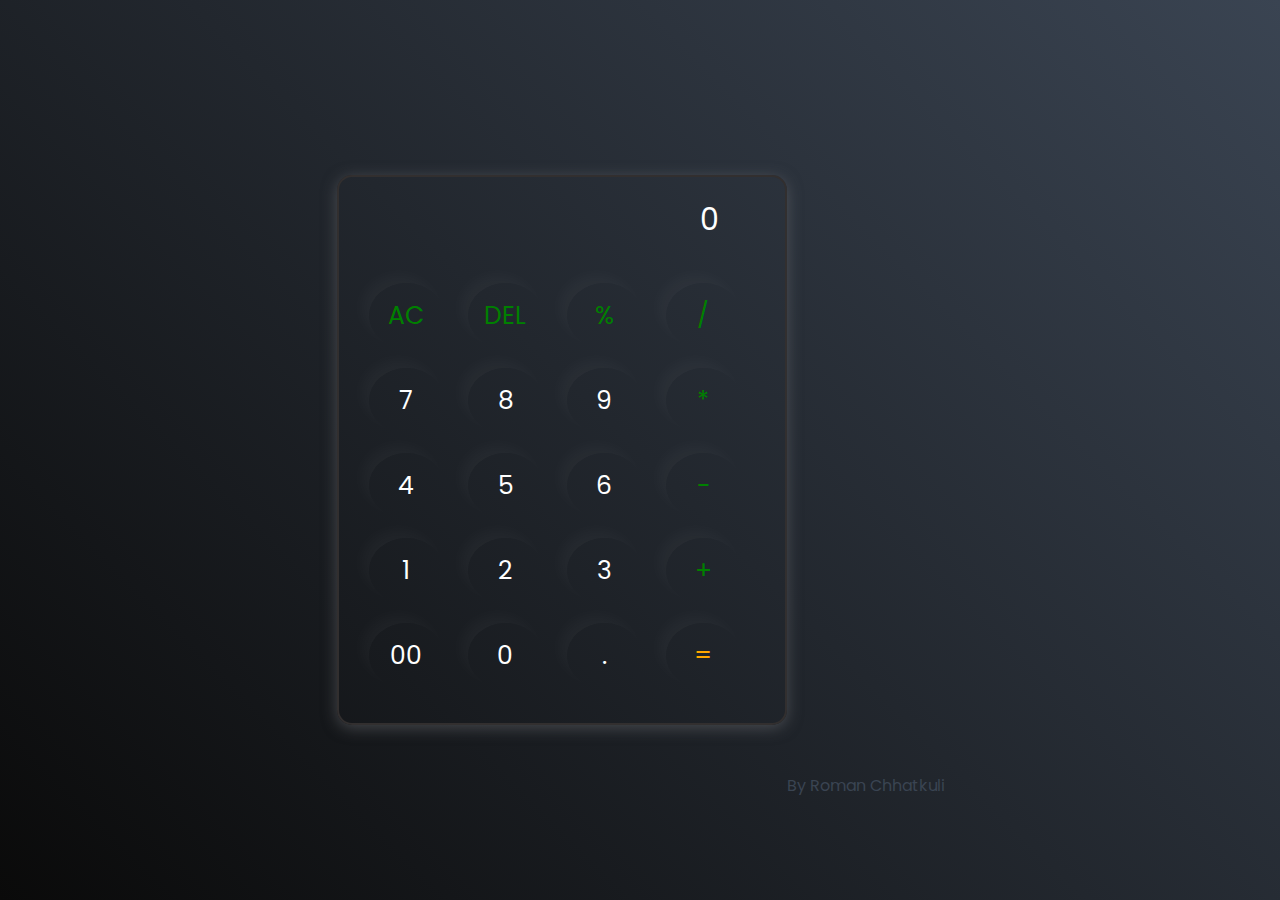
<file: Calculator/index.html>
<!DOCTYPE html>
<html lang="en">
<head>
    <meta charset="UTF-8">
    <meta name="viewport" content="width=device-width, initial-scale=1.0">
    <title>Calculator</title>
    <link rel="stylesheet" href="style.css">
</head>
<body>
    <div class="calculator">
        <input type="text" id="input" placeholder="0">
        <div>
            <button class="operator">AC</button>
            <button class="operator">DEL</button>
            <button class="operator">%</button>
            <button class="operator">/</button>
        </div>
        <div>
            <button>7</button>
            <button>8</button>
            <button>9</button>
            <button class="operator">*</button>
        </div>
        <div>
            <button>4</button>
            <button>5</button>
            <button>6</button>
            <button class="operator">-</button>
        </div>
        <div>
            <button>1</button>
            <button>2</button>
            <button>3</button>
            <button class="operator">+</button>
        </div>
        <div>
            <button>00</button>
            <button>0</button>
            <button>.</button>
            <button style="color:rgb(255, 166, 0)">=</button>
        </div>
    </div>
    <footer>
        <div class="name">By Roman Chhatkuli</div>
    </footer>
    <script src="script.js"></script>
</body>
</html>
</file>
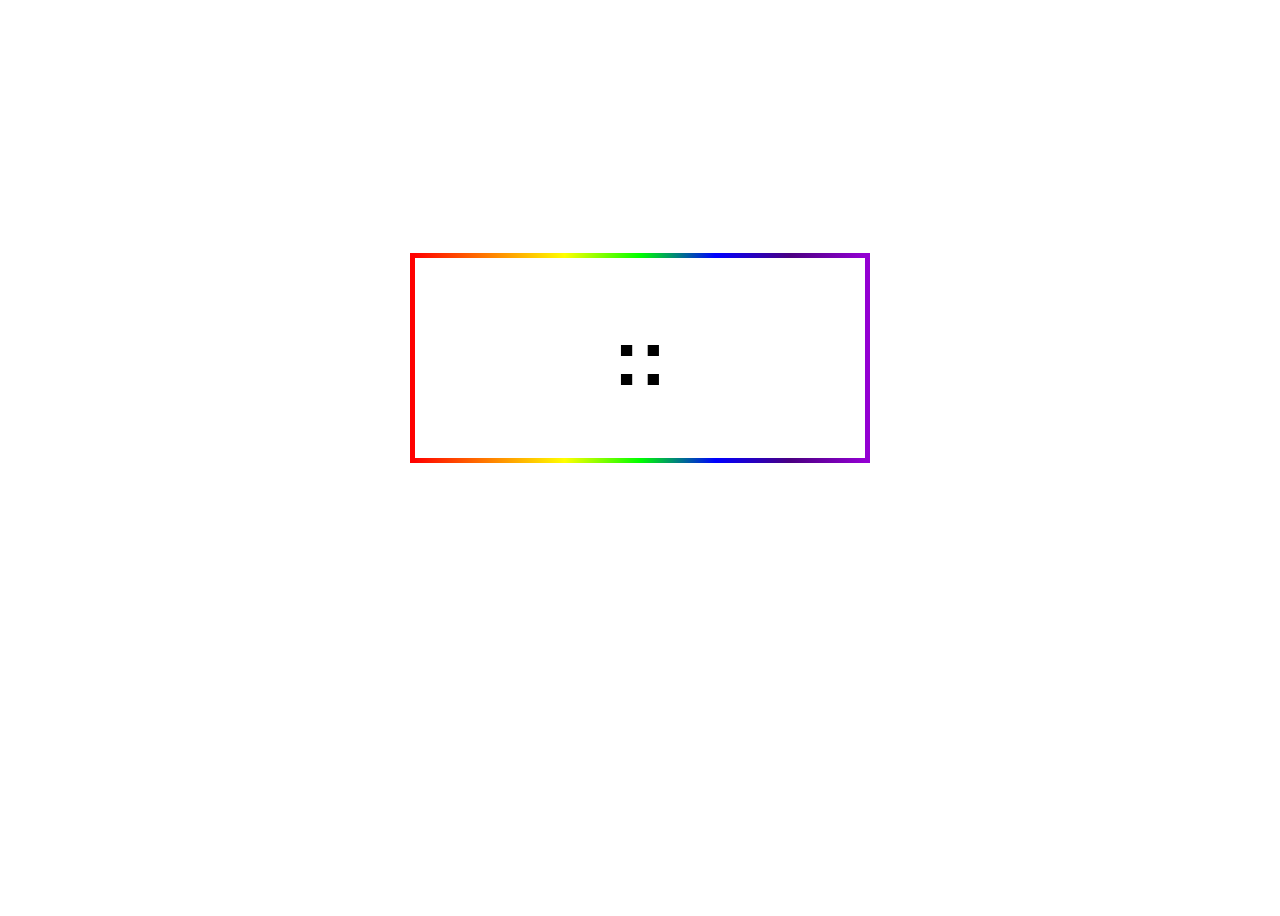
<file: Digital Clock/index.html>
<!DOCTYPE html>
<html lang="en">

<head>
    <meta charset="UTF-8">
    <meta name="viewport" content="width=device-width, initial-scale=1.0">
    <title>Document</title>
    <style>
        body {
            background: url(https://picjumbo.com/wp-content/uploads/beautiful-nature-mountain-scenery-with-flowers-free-photo.jpg);
            background-repeat: no-repeat;
            background-size: cover;
            height: 100vh;
            display: flex;
            justify-content: center;
            align-items: center;
        }
        
        #time {
            display: flex;
            justify-content: center;
            align-items: center;
            font-size: 80px;
            font-weight: bolder;
            font-family: sans-serif;
            position: relative;
            top: -100px;
            width: 450px;
            height: 200px;
            border-width: 5px;
            border-style: solid;
            border-image: linear-gradient(to right, #FF0000, #FF7F00, #FFFF00, #00FF00, #0000FF, #4B0082, #9400D3) 1;
            background: transparent;    
        }
    </style>
</head>

<body>
    <div id="time">
        <span id="hr"></span>
        <span>:</span>
        <span id="min"></span>
        <span>:</span>
        <span id="sec"></span>
    </div>
    <script>

        setInterval(() => {
            let d =  new Date()
            document.body.querySelector("#hr").innerHTML=(d.getHours()<10? "0":"")+d.getHours()
            document.body.querySelector("#min").innerHTML=(d.getMinutes()<10? "0":"") + d.getMinutes()
            document.body.querySelector("#sec").innerHTML=(d.getSeconds()<10? "0":"") + d.getSeconds()
        }, 1000);


    </script>
</body>

</html>
</file>
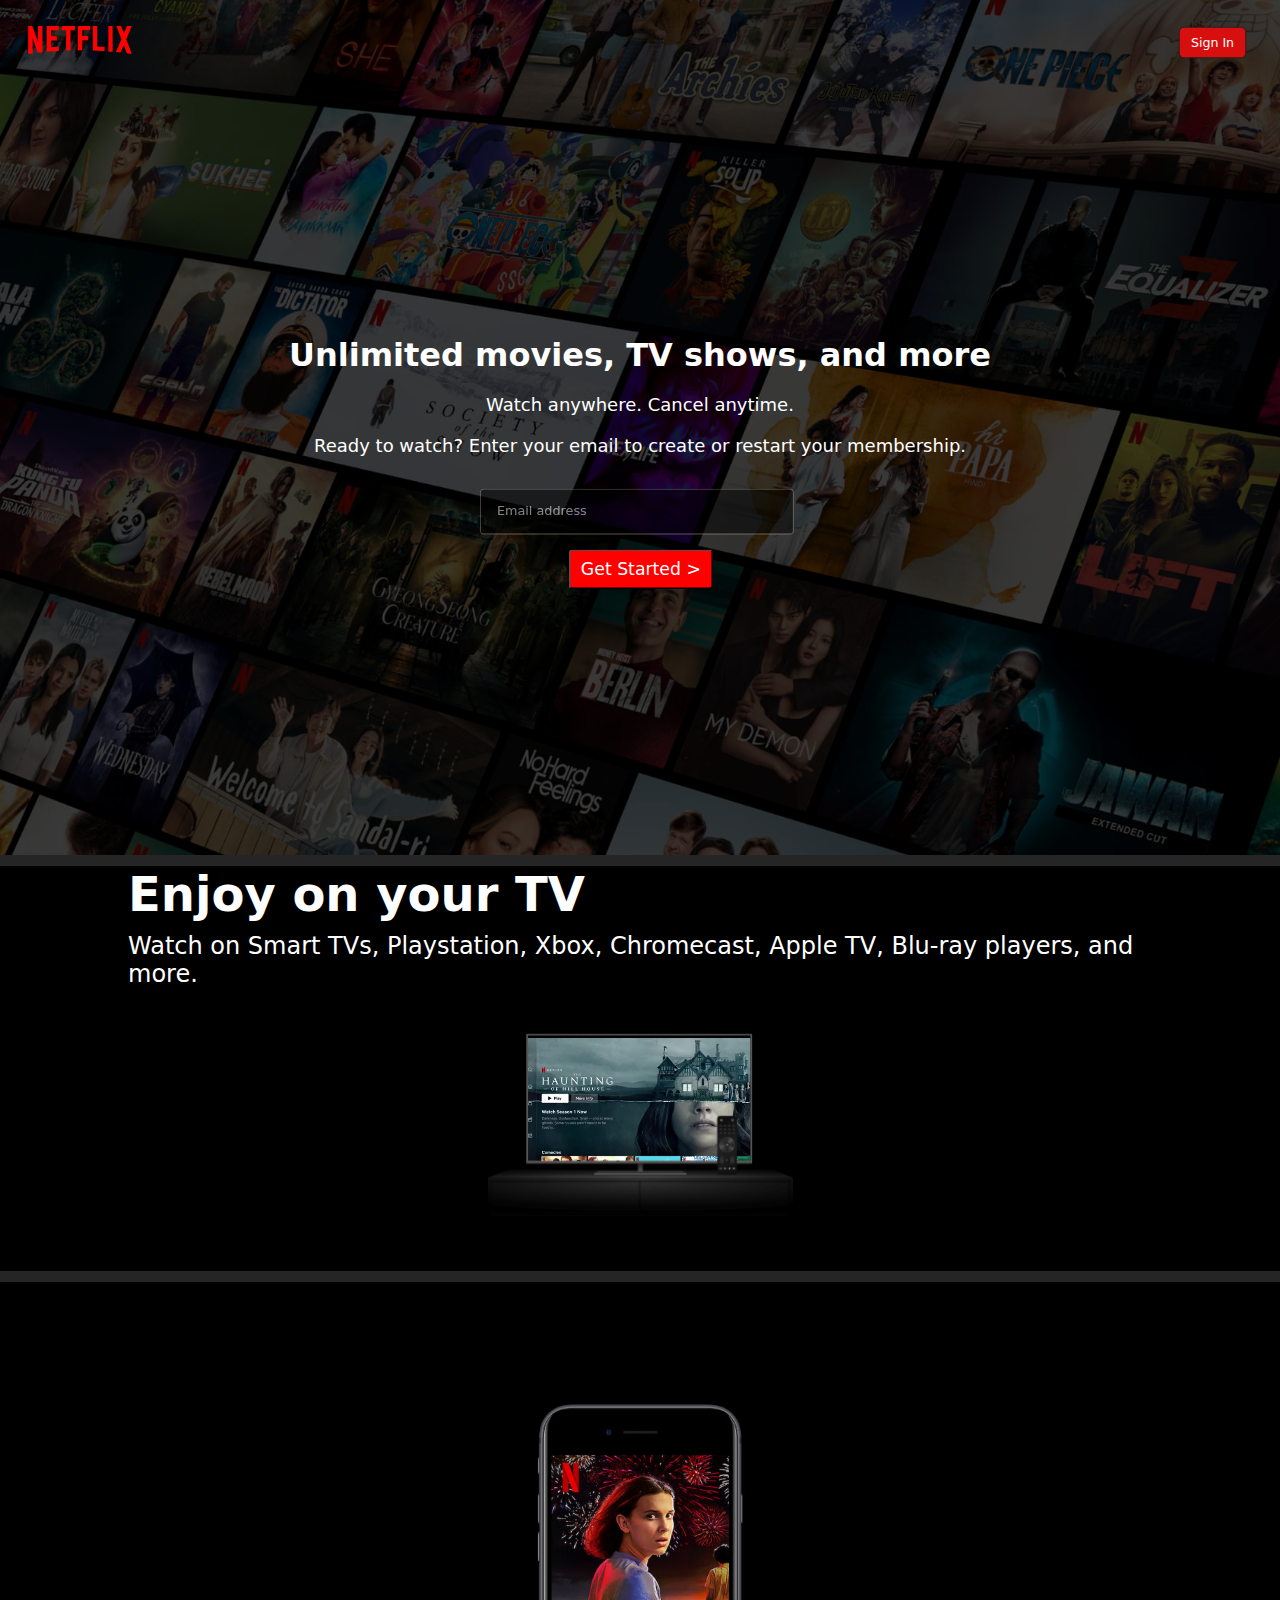
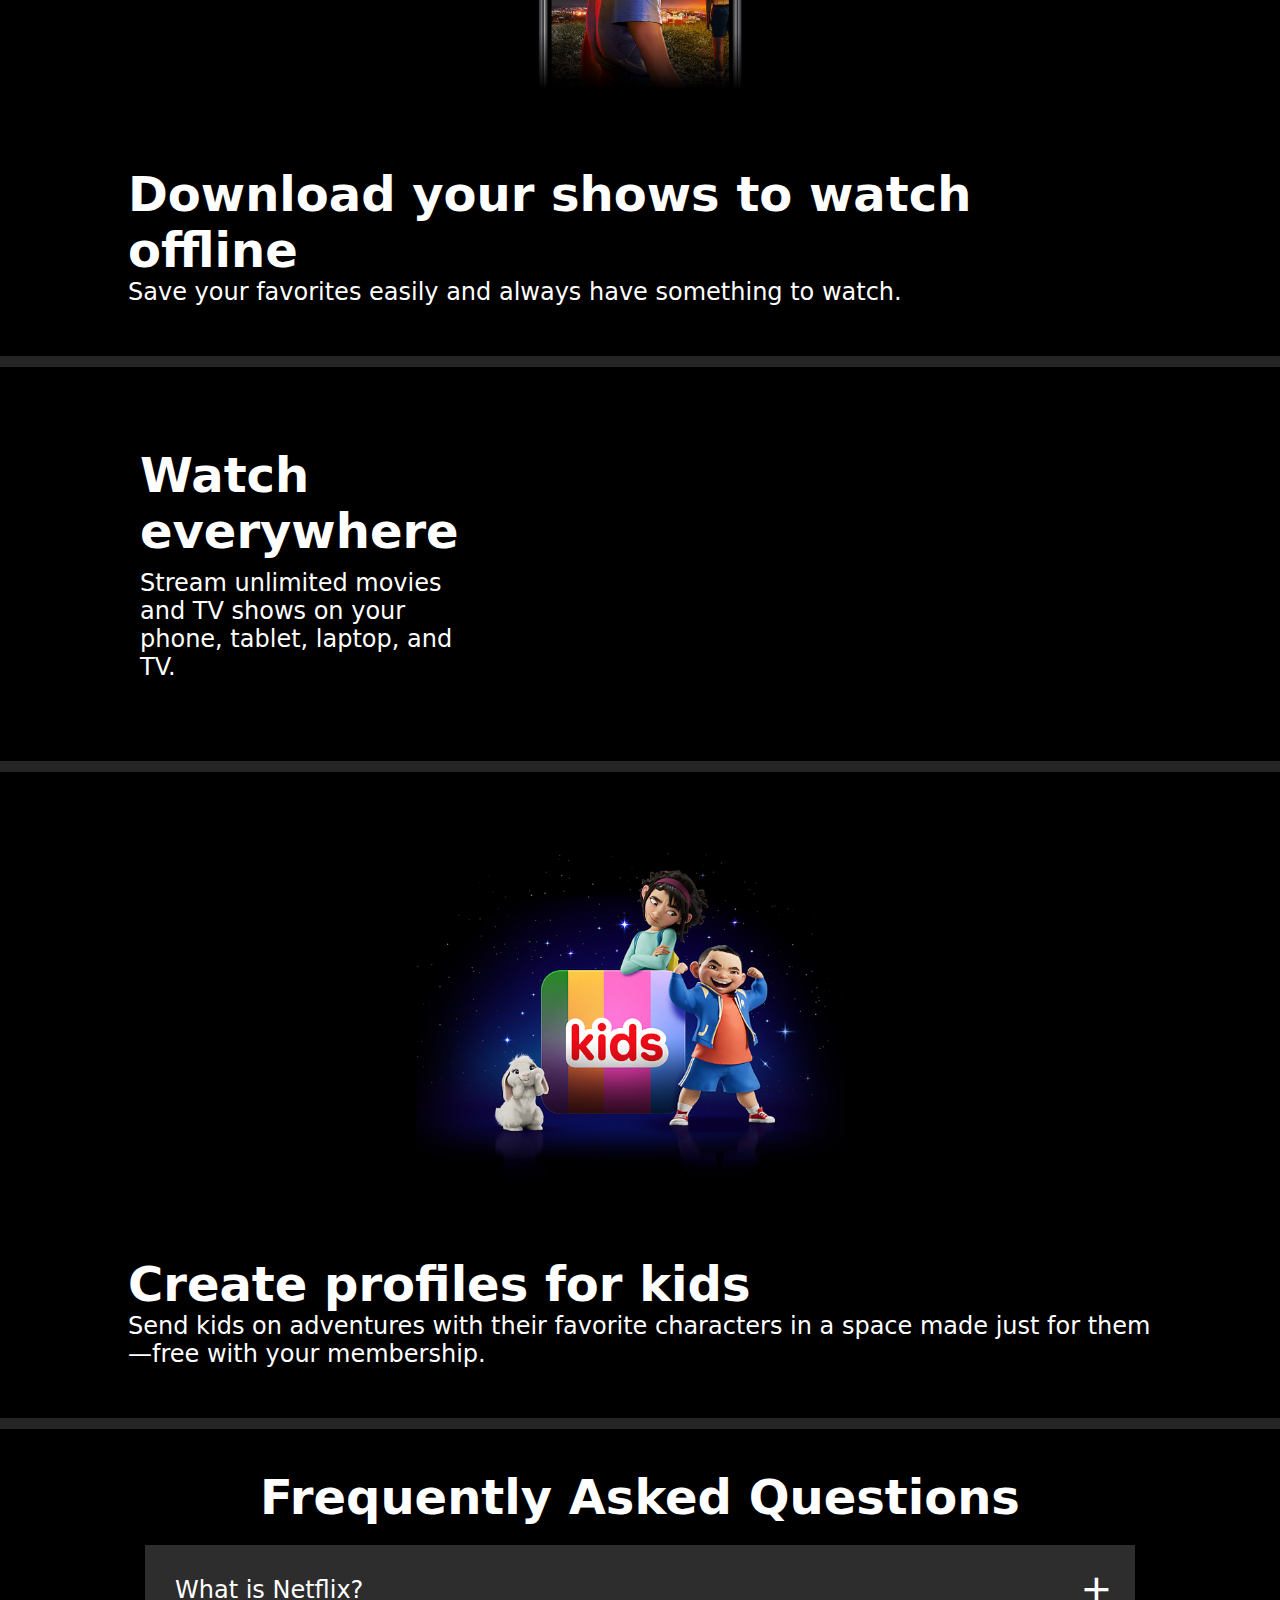
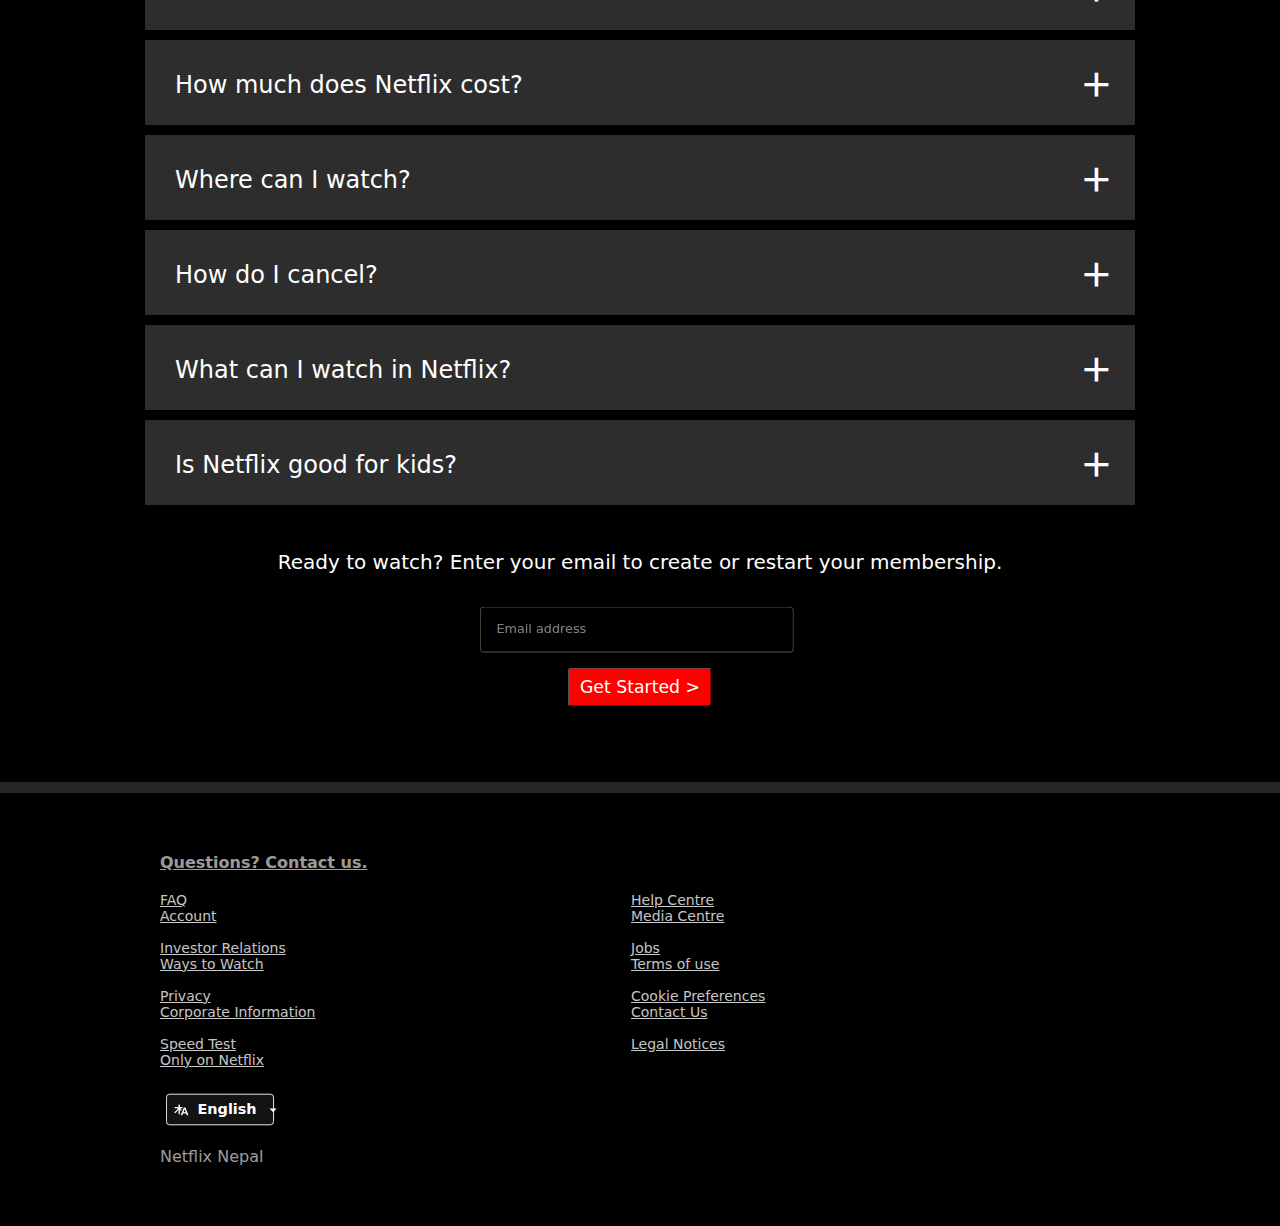
<file: Netflix Home page clone/index.html>
<!DOCTYPE html>
<html lang="en">

<head>
    <meta charset="UTF-8">
    <meta name="viewport" content="width=device-width, initial-scale=1.0">
    <title>Netflix Nepal - Watch TV Shows Online, Watch Movies Online</title>
    <link rel="stylesheet"
        href="https://fonts.googleapis.com/css2?family=Material+Symbols+Outlined:opsz,wght,FILL,GRAD@24,400,0,0" />
    <link rel="stylesheet" href="style.css">
    <link rel="icon" type="image/x-icon" href="favicon.ico">
</head>

<body>
    <div class="main">
        <div class="nav">
            <img src="img.svg" alt="">
            <div>
                <button id="btn">Sign In</button>
            </div>
        </div>
        <div class="box"></div>
        <div class="hero">
            <span> Unlimited movies, TV shows, and more</span>
            <span>Watch anywhere. Cancel anytime.</span>
            <span> Ready to watch? Enter your email to create or restart your membership.</span>
            <div class="Emailbox">
                <input type="email" id="email" placeholder="Email address">
                <button id="btn">Get Started > </button>
            </div>
        </div>
    </div>
    <section class="first">
        <div class="text">
            <h1>Enjoy on your TV</h1>
            <span>Watch on Smart TVs, Playstation, Xbox, Chromecast, Apple TV, Blu-ray players, and more.</span>
        </div>
        <div class="tv">
            <img src="tv.png" alt="Image not found">
            <video src="video-tv-0819.m4v" autoplay muted loop"></video>
        </div>
    </section>
    <div class="border2"></div>
    <section class="first second">
        <div class="image2">
            <img src="mobile-0819.jpg" alt="Image not found">
        </div>
        <div class="text2">
            <h2>Download your shows to watch offline</h2>
            <p>Save your favorites easily and always have something to watch.</p>
        </div>
    </section>
    <div class="border2"></div>
    <section class="first third">
        <div class="text3">
            <h1>Watch everywhere</h1>
            <span>Stream unlimited movies and TV shows on your phone, tablet, laptop, and TV.</span>
        </div>

    </section>
    <div class="border2"></div>
    <section class="first fourth">
        <div class="image">
            <img src="AAAABejKYujIIDQciqmGJJ8BtXkYKKTi5jiqexltvN1YmvXYIfX8B9CYwooUSIzOKneblRFthZAFsYLMgKMyNfeHwk16DmEkpIIcb6A3.png"
                alt="Image not found">
        </div>
        <div class="text4">
            <h2>Create profiles for kids</h2>
            <p>Send kids on adventures with their favorite characters in a space made just for them—free with your
                membership.</p>
        </div>
    </section>
    <div class="border2"></div>
    <section class="faq">
        <h1>Frequently Asked Questions</h1>
        <div class="faqbox">
            <div class="boxes box1">What is Netflix?</div>
            <span class="material-symbols-outlined"> add</span>
        </div>
        <div class="faqbox">
            <div class="boxes box1">How much does Netflix cost?</div>
            <span class="material-symbols-outlined"> add</span>
        </div>
        <div class="faqbox">
            <div class="boxes box1">Where can I watch?</div>
            <span class="material-symbols-outlined"> add</span>
        </div>
        <div class="faqbox">
            <div class="boxes box1">How do I cancel?</div>
            <span class="material-symbols-outlined"> add</span>
        </div>
        <div class="faqbox">
            <div class="boxes box1">What can I watch in Netflix?</div>
            <span class="material-symbols-outlined"> add</span>
        </div>
        <div class="faqbox">
            <div class="boxes box1">Is Netflix good for kids?</div>
            <span class="material-symbols-outlined"> add</span>
        </div>
        <div class="lower">
            <p>Ready to watch? Enter your email to create or restart your membership.</p>
            <div class="Emailbox">
                <input type="email" id="email" placeholder="Email address">
                <button id="btn">Get Started > </button>
            </div>
        </div>
    </section>
    <div class="border2"></div>
    <section class="last">
        <h4><a href="">Questions? Contact us.</a></h4>
        <div class="columns">

            <div class="rows">
                <a href="">FAQ</a>
                <a href="">Help Centre</a>
                <a href="">Account</a>
                <a href="">Media Centre</a>
                
            </div>
            <div class="rows">
                <a href="">Investor Relations</a>
                <a href="">Jobs</a>
                <a href="">Ways to Watch</a>
                <a href="">Terms of use</a>
                
            </div>
            <div class="rows">
                <a href="">Privacy</a>
                <a href="">Cookie Preferences</a>
                <a href=""> Corporate Information</a>
                <a href="">Contact Us</a>
                
            </div>
            <div class="rows">
                <a href="">Speed Test</a>
                <a href="">Legal Notices</a>
                <a href="">Only on Netflix</a>
            </div>  
        </div>
        <div class="language">
            <button><img src="translate.svg">English
            <img src="arrow.svg" alt="">
            </button>
        </div>
        <div class="lastline">Netflix Nepal</div>
    </section>
</body>

</html>
</file>
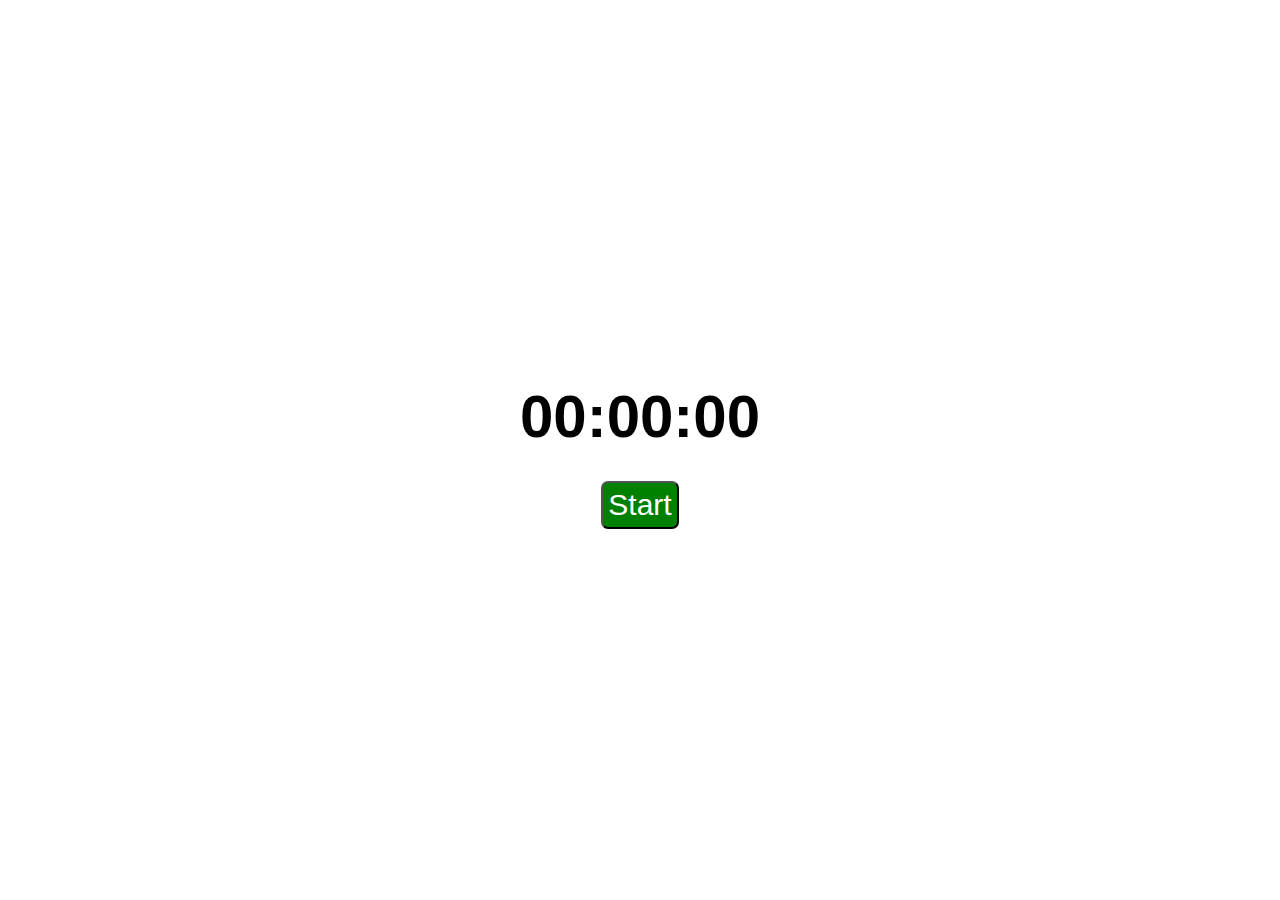
<file: Stop Watch/index.html>
<!DOCTYPE html>
<html lang="en">

<head>
    <meta charset="UTF-8">
    <meta name="viewport" content="width=device-width, initial-scale=1.0">
    <title>Stop Watch</title>
    <style>
        * {
            margin: 0;
            padding: 0;
            font-family: sans-serif;
        }

        body {
            display: flex;
            flex-direction: column;
            justify-content: center;
            align-items: center;
            height: 100vh;
            background: url(https://images.unsplash.com/photo-1707345512638-997d31a10eaa?q=80&w=2070&auto=format&fit=crop&ixlib=rb-4.0.3&ixid=M3wxMjA3fDF8MHxwaG90by1wYWdlfHx8fGVufDB8fHx8fA%3D%3D);
            background-repeat: no-repeat;
            background-size: cover;
        }

        .stopWatch {
            position: sticky;
            width: 350px;
            height: 80px;
            margin: 15px;
            display: flex;
            justify-content: center;
            align-items: center;
            font-size: 60px;
            border-radius: 5px;
            font-weight: bolder;
        }
        .buttons{
            display: flex;
        }
        button {
            font-size: 30px;
            background-color: red;
            color: #ffffff;
            padding: 5px;
            margin: 10px;
            cursor: pointer;
            border-radius: 7px;
        }
        .dis{
            display: none;
        }
        .lap{
            color: rgb(214, 251, 6);
            background-color: #ffffff;
            margin: 20px;
            height: 300px;
            width: 250px;
            border: 2px solid gray;
             padding: 10px;  
            background: transparent;
            display: none;
            flex-wrap: wrap;
            font-size: 25px;
            overflow-y:auto;
        }

::-webkit-scrollbar {
  width: 12px; /* width of the scrollbar */
}
::-webkit-scrollbar-thumb {
  background-color: gray; /* color of the scrollbar handle */
}
@media screen and (max-width: 700px) {
    button{
        font-size: 20px;
    }
    .lap{
        font-size: 15px;
        width: 130px;
        height: 150px;
    }
    .stopWatch{
        font-size: 40px;
    }
}

    </style>
</head>

<body>
    <div class="stopWatch">
        <div class="timer">00:00:00</div>
    </div>
        <div class="buttons">
            <button id="start" style="background-color: green;">Start</button>
            <div class="dis">
                <button id="stop">Stop</button>
                <button id="reset" style="background-color: blue;">Reset</button>
                <button id="lap" style="background-color: purple;">Lap</button>
        </div>
    </div>
    <div class="lap"></div>
    <script src="script.js"></script>
</body>
</html>
</file>
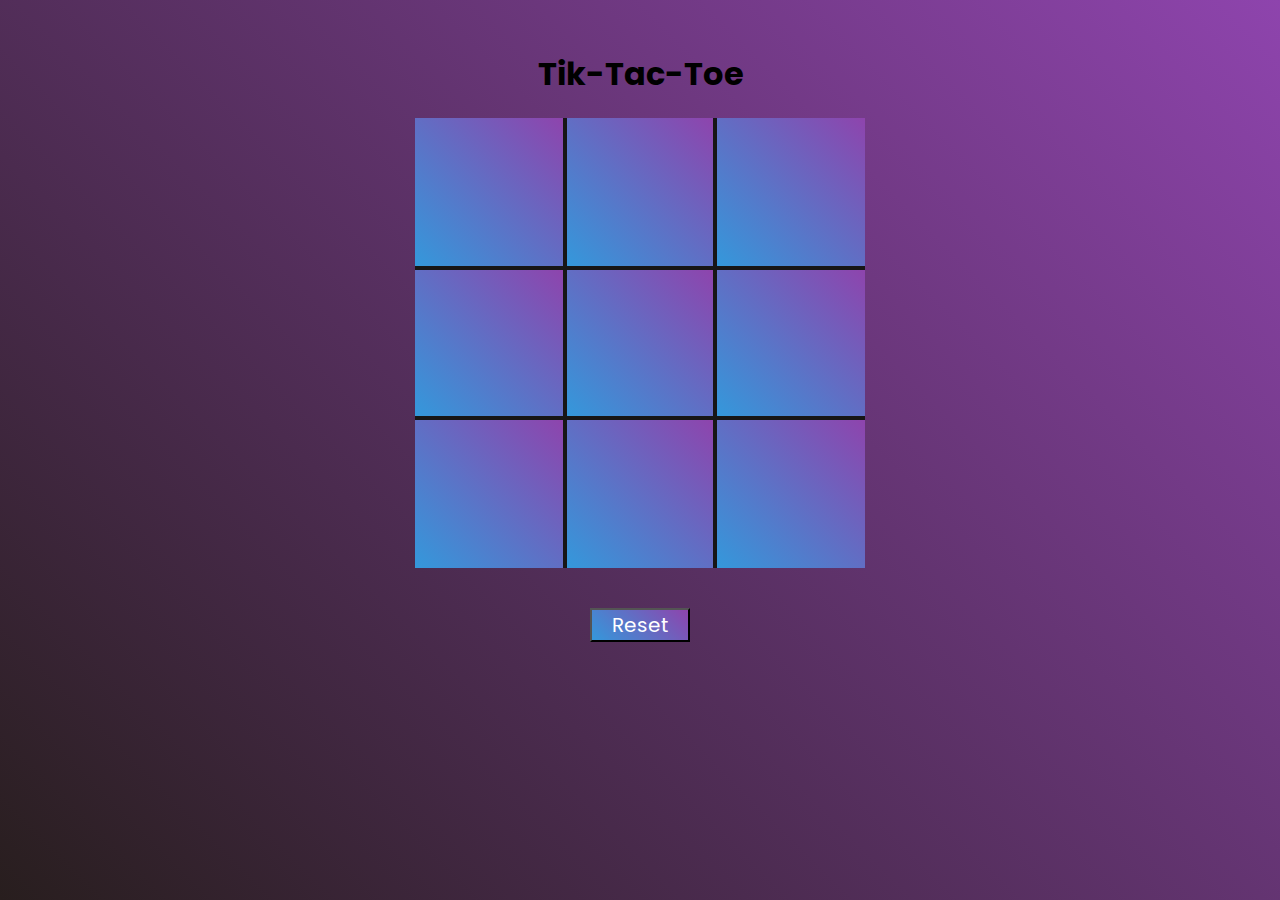
<file: Tic-Tac-Toe/index.html>
<!DOCTYPE html>
<html lang="en">
<head>
    <meta charset="UTF-8">
    <meta name="viewport" content="width=device-width, initial-scale=1.0">
    <title>Tic-Tac-Toe</title>
    <link rel="stylesheet" href="style.css">
</head>
<body>
    <div class="game">
        <h1>Tik-Tac-Toe</h1>
        <div class="buttons">
            <button id="btn1"></button>
            <button id="btn2"></button>
            <button id="btn3"></button>
            <button id="btn4"></button>
            <button id="btn5"></button>
            <button id="btn6"></button>
            <button id="btn7"></button>
            <button id="btn8"></button>
            <button id="btn9"></button>
        </div>
        <button id="reset">Reset</button>
    </div>
    <script src="script.js"></script>
</body>
</html>
</file>
<file: Calculator/style.css>
@import url('https://fonts.googleapis.com/css2?family=Poppins:wght@500&display=swap');
* {
    margin: 0;
    padding: 0;
    box-sizing: border-box;
    font-family: 'Poppins', sans-serif;
}

body {
    width: 100%;
    height: 100vh;
    background: linear-gradient(45deg, #0a0a0a, #3a4452);
    display: flex;
    justify-content: center;
    align-items: center;
}
.calculator {
    border: 2px solid rgb(50, 47, 47);
    background: transparent;
    box-shadow: 0px 3px 15px rgba(113, 115, 119, 0.5);
    padding: 20px;
    border-radius: 15px;
    width: 450px;
    height: 550px;
}
input{
    position: relative;
    left: 30px;
    border: none;
    background: transparent;
    box-shadow: 0px 3px 15px rgbs(84, 84, 84, 0.1);
    font-size: 30px;
    margin-bottom: 30px;
    width: 85%;
    color: #ffffff;
    text-align: right;
}
input::placeholder{
    color: #ffffff;
    text-align: right;
    padding-right: 15px;
}
button{
    border: none;
    width: 75px;
    height: 65px;
    font-size: 25px;
    cursor: pointer;
    margin: 10px;
    border-radius: 50%;
    background: transparent;
    box-shadow: -8px -8px 15px rgba(255, 255, 255, 0.03);
    color: #ffffff;
}
.operator{
    color: green;
}
.name{
    position: relative;
    top: 335px;
    right: 0;
    color: #3a4452;
}
@media only screen and (max-width: 700px) {
    body{
        display: block;
    }
    .calculator{
        transform: scale(0.8);
        position: relative;
        left: -10px;
        width: 400px;
        height: 450px;

    }
    button{
        transform: scale(0.7);
        margin: 0;
    }
}
</file>
<file: Netflix Home page clone/style.css>
*{
    margin: 0;
    padding: 0;
    font-family: system-ui, -apple-system, BlinkMacSystemFont, 'Segoe UI', Roboto, Oxygen, Ubuntu, Cantarell, 'Open Sans', 'Helvetica Neue', sans-serif;                      
}

button{
    cursor: pointer;
}
body{
    background-color: black;
}
#btn:hover{
    background-color: rgba(255, 0, 0, 0.753);
}
.main{
    background-image: url(bg_latest.jpg);
    height: 95vh;
    background-position: center center;
    background-repeat: no-repeat;
    background-size: cover;
    /* background-size: max(1200px, 100vw); */
    position: relative;
    border-bottom: 11px solid rgb(38, 37, 37);
}
.nav img{
    width: 220px;
    height: 40px;
    margin-top: 20px;
}
.nav button{
    background-color: rgb(215, 15, 15);
    color: #ffff;
    border-radius: 6px;
    width: 75px;
    height: 35px;
    font-size: 14px;
    font-weight:500;
    margin-top: 25px;
    border: 1px solid rgb(31, 30, 30);
}
.nav{
    display: flex;
    max-width: 75vw;
    margin: auto;
    justify-content: space-between;
    position: relative;
    z-index: 1;
    
}
.box{
    height: 95vh;
    width: 100%;
    background-color: black;
    opacity: 0.7;
    position: absolute;
    top: 0;
}
.hero{
    display: flex;
    position: relative;
    height: 100%;
    flex-direction: column;
    justify-content: center;
    align-items: center;
    color: #ffff;
    top: -18px;
}
.hero span{
    padding: 5px;
    margin: 5px;
}
.hero span:first-child{
    font-size: 48px;
    font-weight: 900;
}
.hero span:nth-child(2){
    font-size: 24px;
    font-weight: 400;
}
.hero span:nth-child(3){
    font-size: 20px;
    font-weight: 400;
}
.Emailbox{
    display: flex;
    justify-content: center;
    align-items: center;
    margin: 10px;
}
.Emailbox input{
    width: 390px;
    height: 55px;
    margin-right: 9px;
    background-color: black;
    opacity: 0.5;
    border-radius: 5px;
    border: 1px solid rgba(245, 222, 179, 0.729);
}
.Emailbox input::placeholder{
    padding: 20px;
    color: #ffff;
    position: relative;
    font-size: 16px;
    font-weight: 400;
    padding: 20px;  
}
.Emailbox button{
    background-color: red;
    height: 55px;
    width: 200px;
    font-size: 24px;
    font-weight: 500;
    color: #ffff;
    padding: auto;
    border-radius: 5px;
}
.first{
    color: #ffff;
    max-width: 80vw;
    display: flex;
    justify-content: center;
    align-items: center;
    margin: auto;
}
.first .tv{
    position: relative;
}
.first img{
    position: relative;
    z-index: 1;
}
.first h1{
    font-size: 48px;
    font-weight: 900;
    margin-bottom: 10px;
}
.first span{
    font-size: 24px;
    font-weight: 400;
    text-align: center;
}
.first video{
    position: absolute;
    top: 97px;
    right: 85px;
}
.border2{
    margin-top: 50px;
    border-bottom: 11px solid rgb(38, 37, 37);
}
.second .text2 h2{
    font-size: 48px;
    font-weight: 900;
}
.second .text2 p{
    font-size: 24px;
    font-weight: 400;
}
.second .image2 img{
    transform: scale(0.9);
}
.third{
    display: flex;
    justify-content: center;
    align-items: center;
    margin: 80px 330px;
    width: 27vw;
}
.third .text3 h2{
    font-size: 48px;
    font-weight: 900;
}
.third .text3 p{
    font-size: 24px;
    font-weight: 400;
}
.fourth .text4 h2{
    font-size: 48px;
    font-weight: 900;
}
.fourth .text4 p{
    font-size: 24px;
    font-weight: 400;
}
.faq{
    color: #ffff;
}
.faq h1{
    padding-top: 40px;
    padding-bottom: 10px;
    text-align: center;
    margin: auto;
    font-size: 48px;
    font-weight: 900;
    max-width: 80vw;
}
.faqbox{
    height: 80px;
    background-color: rgba(53, 51, 51, 0.875);
    width: 75vw;
    margin: auto;
    font-size: 24px;
    font-weight: 400;
    display: flex;
    align-items: center;
    justify-content: space-between;
    padding-left: 30px;
    margin-top: 10px;
    padding-top: 5px;
}
.faqbox span{
    scale: 1.7;
    padding-right: 20px;
}
.faq p{
    text-align: center;
    font-size: 20px;
    font-weight: 400;
    margin-top: 45px ;
    margin-bottom: 20px;
}
.faq .lower{
    margin-bottom: 60px;
}
.last{
   padding-top: 60px;
   color: rgba(225,225,225,0.7);
    max-width: 75vw;
    margin: auto;
    position: relative;
    z-index: 1;
}
.last h4{

    padding-bottom: 20px;
}
.last h4 a{
    font: 16px;
    color: rgba(225,225,225,0.7);
    font-weight: 600;
}
.last ul {
    list-style: none;
}
.last .rows a{
    font-size: 14px;
    font-weight: 500;
    color: rgba(225, 225, 225, 0.896);
}
.last .columns .rows { 
    display: grid;
    grid-template-columns: 1fr 1fr 1fr 1fr;
    margin-right: 18px;
    margin-bottom: 16px;
}
.language{
    padding-bottom: 20px;
    padding-top: 8px;
}
.language button{
    color: #ffff;
    font-size: 16px;
    font-weight: 600;
    width: 120px;
    height: 35px;
    padding: 2px;
    background-color: rgba(40, 39, 39, 0.482);
    border: 0.5px solid white;
    border-radius: 4px;
    display: flex;
    text-align: center;
    gap: 10px;
    padding-left: 8px;
    align-items: center;
    box-sizing: border-box;
}
.language button:hover{
    border-spacing: 5vw;
    border: 2px solid white;
}
.last .lastline{
    padding-bottom: 60px;
}

@media screen and (max-width: 1300px) {
    .main .nav img{
        transform: scale(0.7);
    }
    .main .nav{
        max-width: 100vw;
        display: flex;
        justify-content: space-between;
        position: relative;
        left: -30px;
        
    }
    /* .main{
        height: 70vh
    } */
    .second .image2 img{
        transform: scale(0.7);
    }
    .fourth .image img{
        transform: scale(0.7);
    }
    .Emailbox{
        transform: scale(0.8);
    }
    button{
        transform: scale(0.9);
    }
    nav{
        max-width: 90vw;
    }

    .first {
        flex-wrap: wrap;
    }

    .tv img {
        width: 305px;
    }

    .first video {
        width: 250px;
        position: absolute;
        top: 50px;
        left: 35px;
    }

    .hero span:nth-child(1) {
        font-size: 32px;
    }

    .hero span:nth-child(2) {
        font-size: 18px;
    }

    .hero span:nth-child(3) {
        font-size: 18px;
    }

    .Emailbox {
        display: flex;
        flex-direction: column;
        align-items: center;
        justify-content: center;
        gap: 16px;
    }
    .third {
        position: relative;
        left: -190px;
    }

    .faq h2 {
        text-align: center;
        font-size: 32px;
    }

    section .faq  {
        max-width: 90vw;
        padding: 75px 0;
    }

    .rows{
        align-items: center;
    }
    .last .columns .rows { 
        display: grid;
        grid-template-columns: 1fr 1fr;
    }

}
</file>
<file: Tic-Tac-Toe/style.css>
@import url('https://fonts.googleapis.com/css2?family=Poppins:ital,wght@0,100;0,200;0,300;0,400;0,500;0,600;0,700;0,800;0,900;1,100;1,200;1,300;1,400;1,500;1,600;1,700;1,800;1,900&display=swap');

*{
    margin: 0;
    padding: 0;
    font-family: 'Poppins',sans-serif;
}
body{
    height: 100vh;
    background-image: linear-gradient(45deg, #281e1e, #8e44ad);
}
.game{
    display: flex;
    flex-direction: column;  
    justify-content: center;
    align-items: center;
    padding: 50px;
}
.game h1{
    margin-bottom: 20px;
}
.buttons{
    display: flex;
    justify-content: center;
    align-items: center;
    flex-wrap: wrap;
    width: 500px;
}
.buttons button{
    width: 150px;
    height: 150px;
    border-top: none;
    border-left: none;
    font-size: 80px;
    background-image: linear-gradient(45deg, #3498db, #8e44ad);
    color: #ffffff;
    cursor: pointer;
    border: 2px solid rgb(23, 22, 22);
}
#btn7,#btn8,#btn9{
    border-bottom: none;
}
#btn1,#btn4,#btn7{
    border-left: none;
}
#btn3,#btn2,#btn1{
    border-top: none;
}
#btn3,#btn6,#btn9{
    border-right: none;
}
#reset{
    cursor: pointer;
    position: relative;
    top: 40px;
    width: 100px;
    font-size: 20px;
    color: #ffffff;
    background-image: linear-gradient(45deg, #3498db, #8e44ad);
}
</file>
